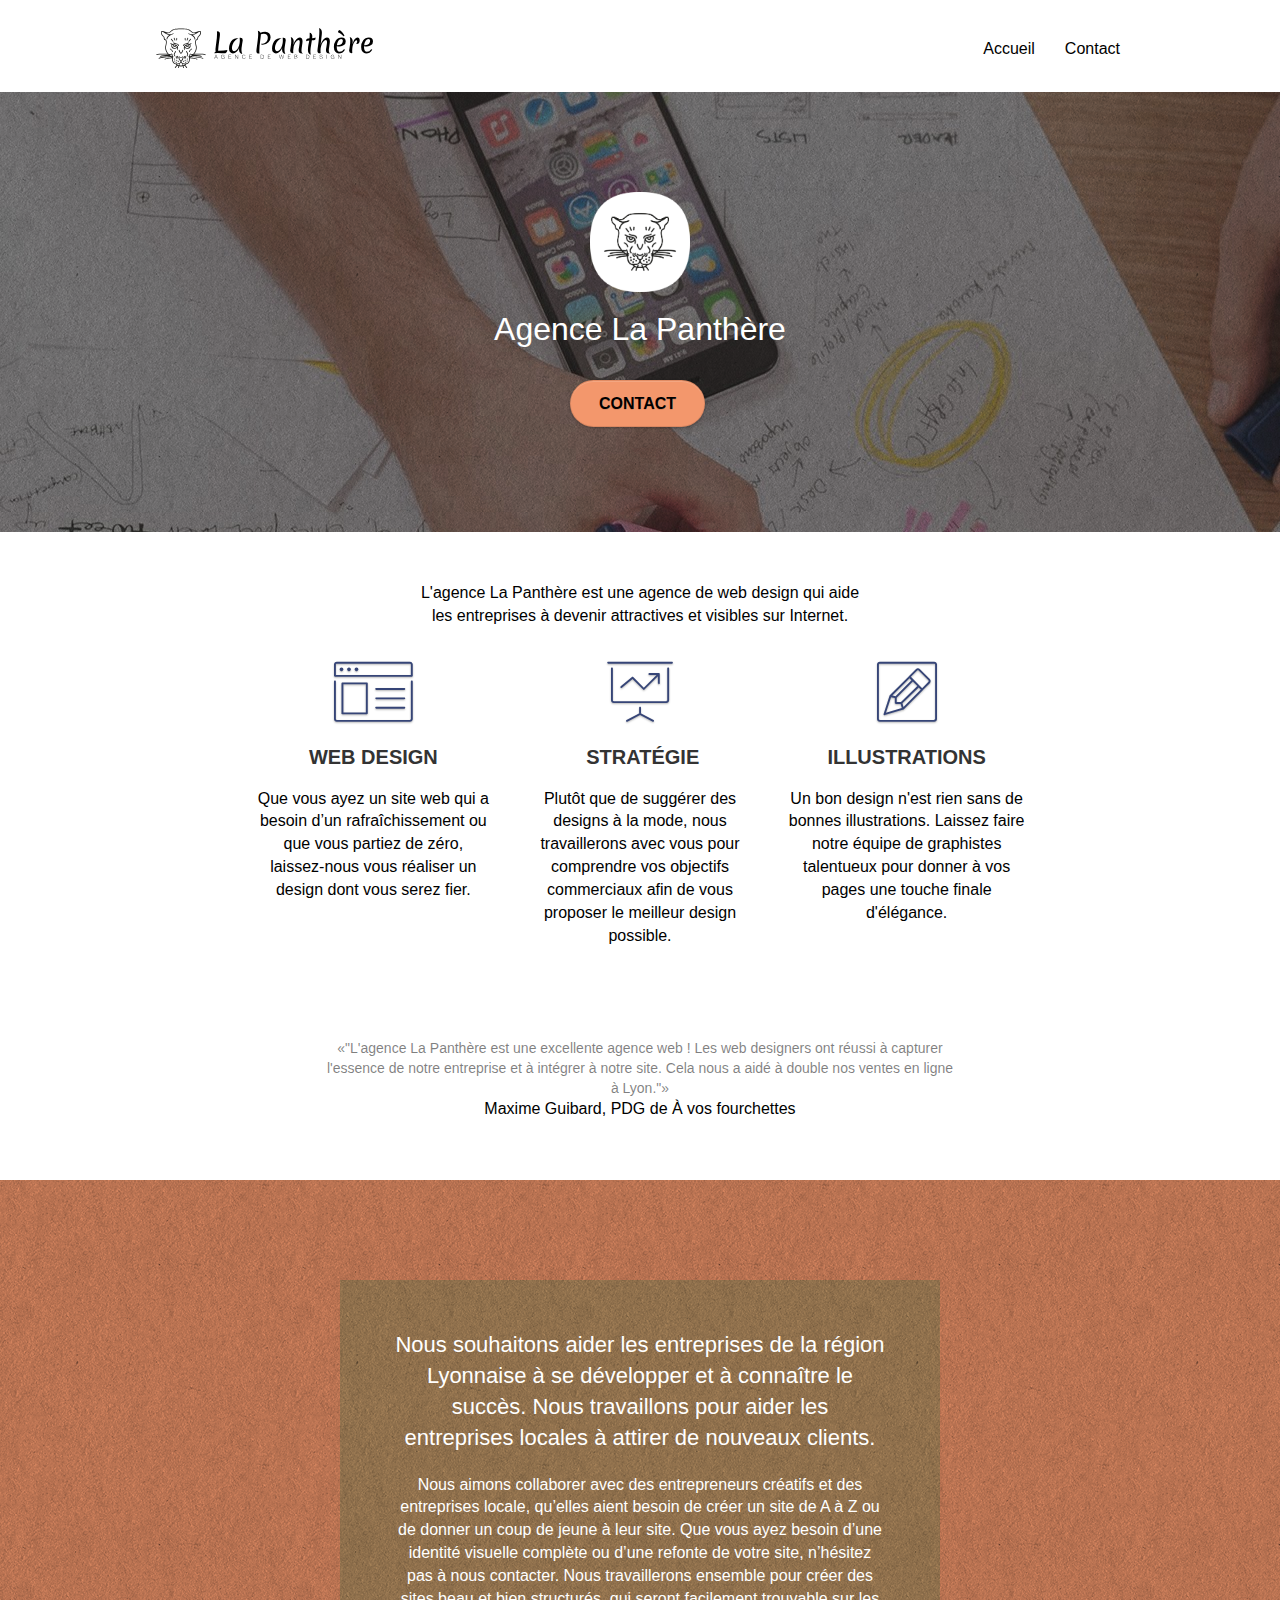
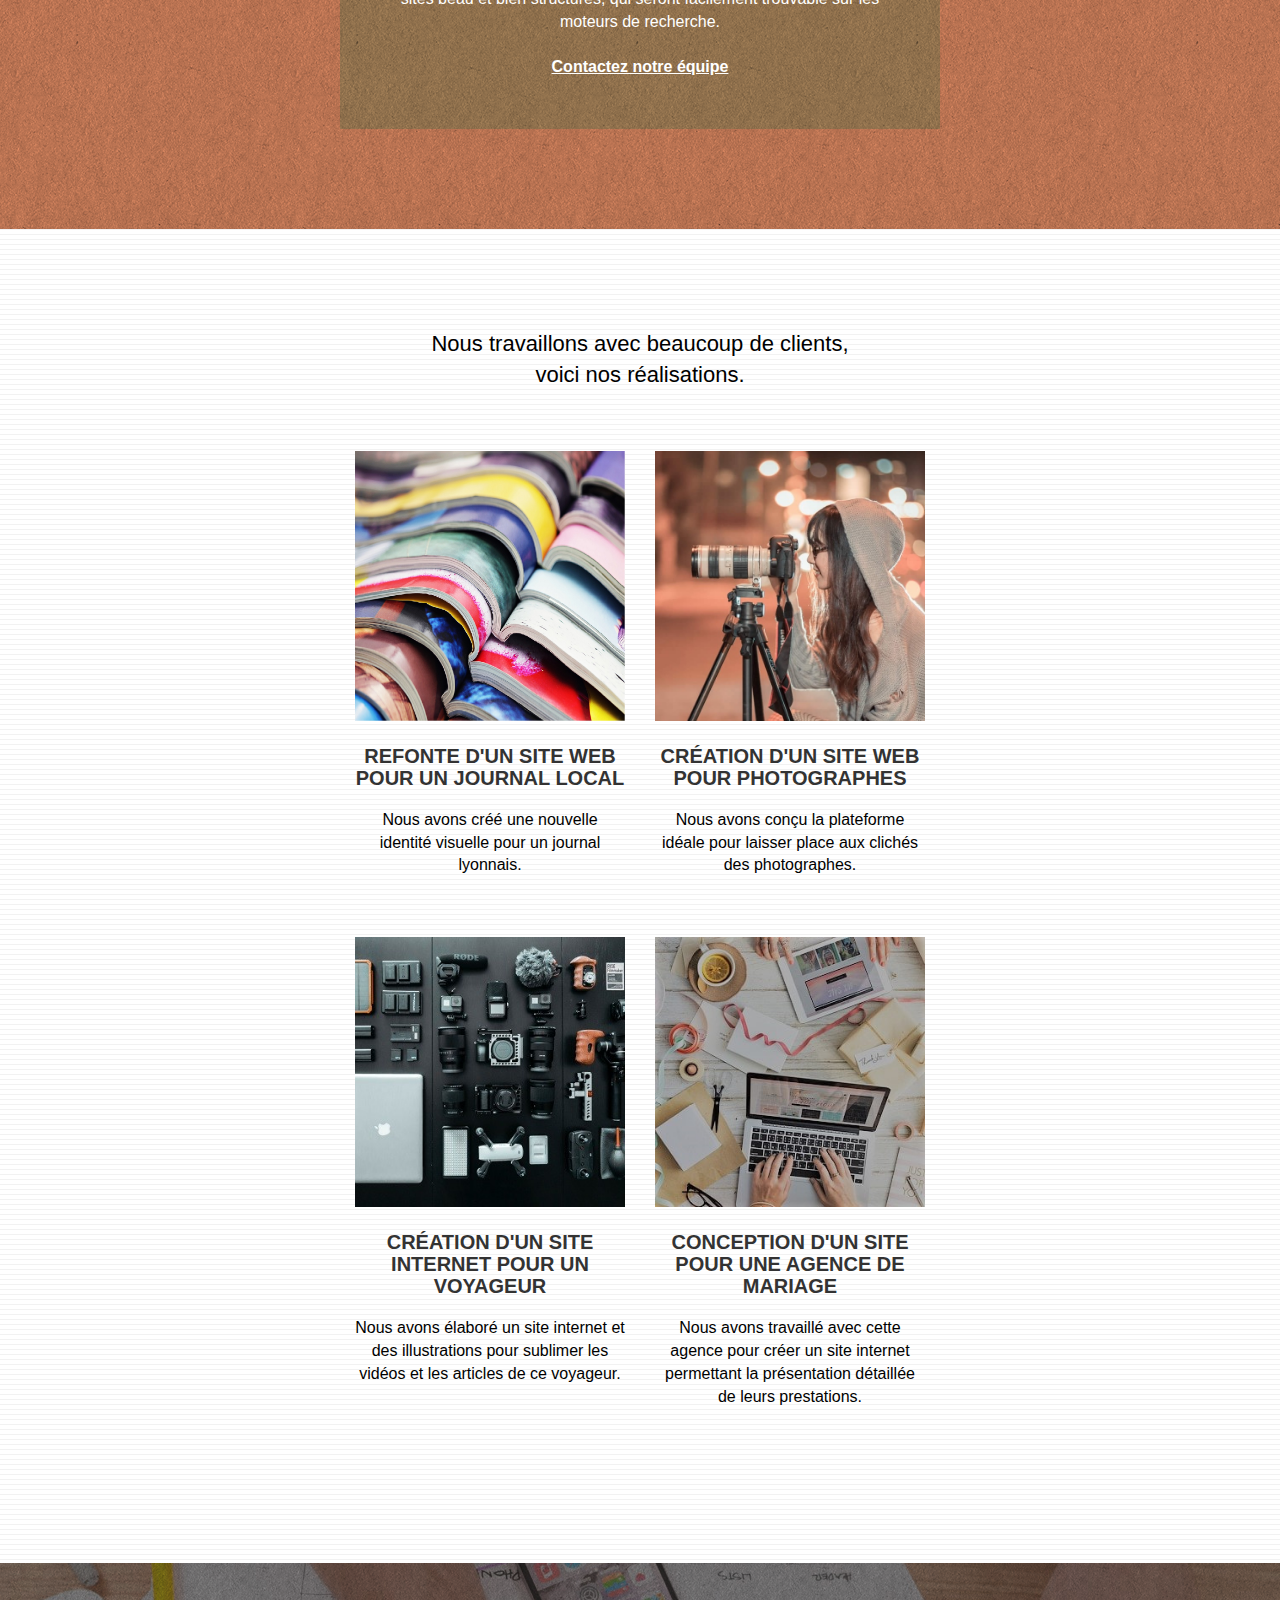
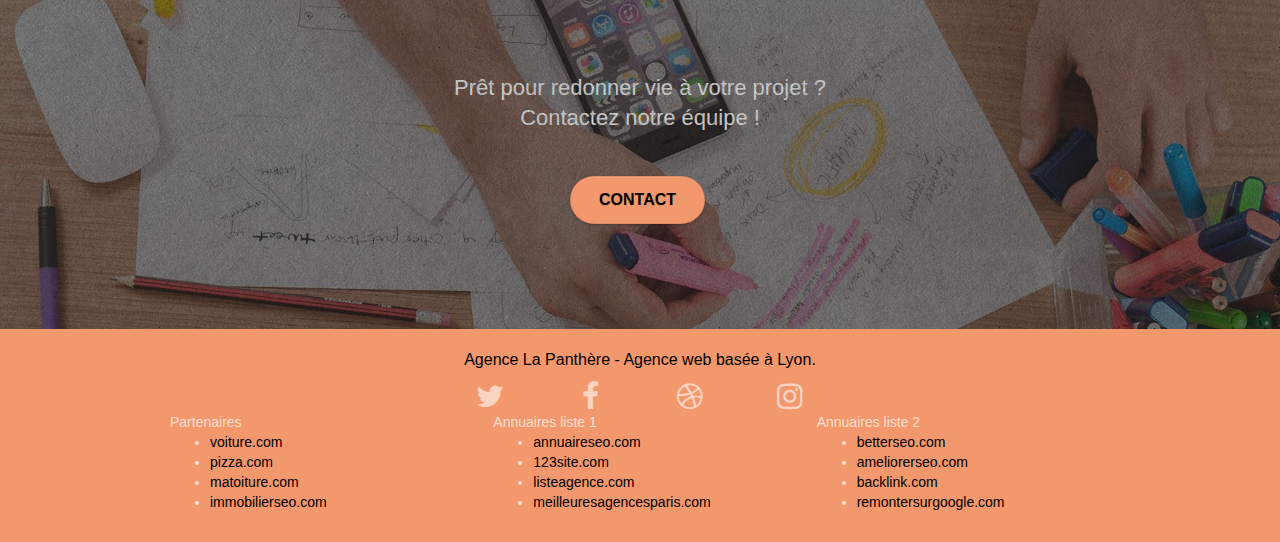
<file: index.html>
<!doctype html>
<html lang="fr">

<head>
	<meta charset="utf-8">
	<meta name="keywords"
		content="seo, google, site web, site internet, agence design paris, agence design, agence design,agence design,agence design,agence design,agence design,agence design,agence design,agence design">
	<meta name="description"
		content="Agence de web design située à Lyon. Nos experts en web design, stratégie web et illustration vous accompagnent pour tous vos projets web ! Devenez attractif et visible sur Internet." />
	<meta name="viewport" content="width=device-width, initial-scale=1.0, viewport-fit=cover">
	<link rel="shortcut icon" type="image/png" href="favicon.jpg">

	<link rel="stylesheet" type="text/css" href="./css/bootstrap.min.css">
	<link rel="stylesheet" type="text/css" href="style.css">
	<link rel="stylesheet" type="text/css" href="./css/font-awesome.min.css">
	<link rel="stylesheet" type="text/css" href="./css/et-line.min.css">


	<script src="./js/jquery-2.1.0.min.js"></script>
	<script src="./js/bootstrap.min.js"></script>
	<script src="./js/blocs.min.js"></script>
	<script src="./js/jquery.touchSwipe.js" defer></script>
	<script src="./js/gmaps.js"></script>

	<title>La Panthère - Accueil</title>


	<!-- Analytics -->

	<!-- Analytics END -->

</head>

<body>
	<!-- Principal conteneur -->
	<div class="page-container">

		<!-- bloc-0 -->
		<header class="bloc bgc-white l-bloc " id="bloc-0">
			<div class="container bloc-sm">

				<nav class="navbar row">
					<div class="navbar-header">
						<a class="navbar-brand" href="index.html"><img src="img/agence-la-panthere-monochrome.svg"
								alt="Agence La Panthère - Logo" height="40" /></a>
						<button id="nav-toggle" type="button" class="ui-navbar-toggle navbar-toggle"
							data-toggle="collapse" data-target=".navbar-1">
							<span class="sr-only">Toggle navigation</span><span class="icon-bar"></span><span
								class="icon-bar"></span><span class="icon-bar"></span>
						</button>
					</div>
					<div class="collapse navbar-collapse navbar-1 special-dropdown-nav">
						<ul class="site-navigation nav navbar-nav">
							<li>
								<a href="index.html">Accueil</a>
							</li>
							<li>
							</li>
							<li>
								<a href="contact.html">Contact</a>
							</li>
						</ul>
					</div>
				</nav>
			</div>
		</header>
		<!-- bloc-0 END -->

		<!-- bloc-1-presentation -->
		<section class="bloc bgc-dark-slate-blue bg-banniere d-bloc bg-t-edge bloc-bg-texture texture-paper b-parallax"
			id="bloc-1-hero">
			<div class="container bloc-lg">
				<div class="row tight-width-whitespace">
					<div class="col-sm-12">
						<img src="img/logo.png" class="center-block image-resize-mode" width="100"
							alt="Agence La Panthère - Logo" />
						<h1 class="text-center hero-bloc-text tc-white ">
							Agence La Panthère
						</h1>
						<div class="text-center">
							<a href="contact.html" class="btn btn-lg btn-clean btn-rd cta-hero btn-atomic-tangerine"
								id="cta-hero">Contact</a>
						</div>
					</div>
				</div>
			</div>
		</section>
		<!-- bloc-1-presentation END -->

		<!-- bloc-2-services -->
		<section class="bloc bgc-white l-bloc" id="bloc-2-services">
			<div class="container bloc-md">
				<div class="row">
					<p class="col-sm-12 text-center">
						L'agence La Panthère est une agence de web design qui aide <br /> les entreprises à devenir
						attractives et visibles sur Internet.
					</p>
				</div>
				<div class="row voffset-lg med-width-whitespace">
					<div class="col-sm-4">
						<div class="text-center">
							<span class="et-icon-browser sm-shadow icon-dark-slate-blue icons icon-lg"></span>
						</div>
						<h2 class="mg-md text-center">
							Web design
						</h2>
						<p class="text-center ">
							Que vous ayez un site web qui a besoin d&rsquo;un rafraîchissement ou que vous partiez
							de zéro, laissez-nous vous réaliser un design dont vous serez fier.
						</p>
					</div>
					<div class="col-sm-4">
						<div class="text-center">
							<span class="et-icon-presentation sm-shadow icon-dark-slate-blue icons icon-lg"></span>
						</div>
						<h2 class="mg-md text-center">
							&nbsp;Stratégie
						</h2>
						<p class="text-center ">
							Plutôt que de suggérer des designs à la mode, nous travaillerons avec vous pour
							comprendre vos objectifs commerciaux afin de vous proposer le meilleur design
							possible.<br>
						</p>
					</div>
					<div class="col-sm-4">
						<div class="text-center">
							<span class="et-icon-edit sm-shadow icon-dark-slate-blue icons icon-lg"></span>
						</div>
						<h2 class="mg-md text-center">
							Illustrations
						</h2>
						<p class="text-center ">
							Un bon design n'est rien sans de bonnes illustrations. Laissez faire notre équipe de
							graphistes talentueux pour donner à vos pages une touche finale d'élégance.
						</p>
					</div>
				</div>
				<div class="row voffset-lg voffset">
					<div class="col-xs-12 col-md-8 col-md-offset-2 text-center">
						<q class="citation">"L'agence La Panthère est une excellente agence web ! Les web designers
							ont réussi à capturer l'essence de notre entreprise et à intégrer à notre site. Cela
							nous a aidé à double nos ventes en ligne à Lyon."</q>
						<p class="by">Maxime Guibard, PDG de À vos fourchettes</p>
					</div>
				</div>
			</div>
		</section>
		<!-- bloc-2-services END -->

		<!-- bloc-3-what-i-do -->
		<div class="bloc tc-white bgc-atomic-tangerine bg-presentation d-bloc bloc-bg-texture texture-paper b-parallax"
			id="bloc-3-what-i-do">
			<div class="container bloc-lg">
				<div class="row tight-width-whitespace black-background">
					<div class="col-sm-12">
						<p class=" important mg-md text-center tc-white">
							Nous souhaitons aider les entreprises de la région Lyonnaise à se développer et à
							connaître le succès. Nous travaillons pour aider les entreprises locales à attirer de
							nouveaux clients.
						</p>
						<p class="text-center white">
							Nous aimons collaborer avec des entrepreneurs créatifs et des entreprises locale,
							qu’elles aient besoin de créer un site de A à Z ou de donner un coup de jeune à leur
							site. Que vous ayez besoin d’une identité visuelle complète ou d’une refonte de votre
							site, n’hésitez pas à nous contacter. Nous travaillerons ensemble pour créer des sites
							beau et bien structurés, qui seront facilement trouvable sur les moteurs de recherche.
							<br><br><a class="ltc-white bold-link" href="page2.html">Contactez notre équipe</a><br>
						</p>
					</div>
				</div>
			</div>
		</div>
		<!-- bloc-3-what-i-do END -->

		<!-- bloc-4-portfolio -->
		<section class="bloc bgc-white bg-lines-h2-bg bg-repeat l-bloc" id="bloc-4-portfolio">
			<div class="container bloc-lg">
				<div class="row">
					<p class=" important col-sm-12 text-center">
						Nous travaillons avec beaucoup de clients, <br> voici nos réalisations.
					</p>
				</div>
				<div class="row tight-width-whitespace portfolio-row">
					<div class="col-sm-6">
						<a href="#" data-lightbox="img/1.jpg" data-gallery-id="gallery-1"
							data-caption="Refonte d'un site web pour un journal local" data-frame="snapshot-lb"><img
								src="img/1.jpg" alt="Refonte d'un site web de journal"
								class="img-responsive portfolio-thumb" /></a>
						<h2 class="mg-md text-center">
							Refonte d'un site web pour un journal local
						</h2>
						<p class="text-center">
							Nous avons créé une nouvelle identité visuelle pour un journal lyonnais.
						</p>
					</div>
					<div class="col-sm-6">
						<a href="#" data-lightbox="img/2.jpg" data-gallery-id="gallery-1"
							data-caption="Création d'un site web pour photographes" data-frame="snapshot-lb"><img
								src="img/2.jpg" class="img-responsive portfolio-thumb"
								alt="Création d'un site web pour photographes" /></a>
						<h2 class="mg-md text-center">
							Création d'un site web pour photographes
						</h2>
						<p class="text-center">
							Nous avons conçu la plateforme idéale pour laisser place aux clichés des photographes.
						</p>
					</div>
				</div>
				<div class="row tight-width-whitespace portfolio-row">
					<div class="col-sm-6">
						<a href="#" data-lightbox="img/3.jpg" data-gallery-id="gallery-1"
							data-caption="Création d'un site internet pour un voyageur" data-frame="snapshot-lb"><img
								src="img/3.jpg" class="img-responsive portfolio-thumb"
								alt="Création d'un site web pour voyageur" /></a>
						<h2 class="mg-md text-center">
							Création d'un site internet pour un voyageur
						</h2>
						<p class="text-center">
							Nous avons élaboré un site internet et des illustrations pour sublimer les vidéos et les
							articles de ce voyageur.
						</p>
					</div>
					<div class="col-sm-6">
						<a href="#" data-lightbox="img/4.jpg" data-gallery-id="gallery-1"
							data-caption="Conception d'un site pour une agence de mariage" data-frame="snapshot-lb"><img
								src="img/4.jpg" class="img-responsive portfolio-thumb"
								alt="Création d'un site web pour agence de mariage" /></a>
						<h2 class="mg-md text-center">
							Conception d'un site pour une agence de mariage
						</h2>
						<p class="text-center">
							Nous avons travaillé avec cette agence pour créer un site internet permettant la
							présentation détaillée de leurs prestations.
						</p>
					</div>
				</div>
			</div>
		</section>
		<!-- bloc-4-portfolio END -->

		<!-- bloc-5-cta -->
		<div class="bloc bgc-dark-slate-blue bg-banniere d-bloc bloc-bg-texture texture-paper" id="bloc-5-cta">
			<div class="container bloc-lg">
				<div class="row">
					<p class="important mg-md text-center tc-white">
						Prêt pour redonner vie à votre projet ?<br>Contactez notre équipe !
					</p>
					<div class="col-sm-12 text-center">
						<a href="page2.html"
							class="btn btn-atomic-tangerine btn-clean btn-rd btn-lg cta-hero">Contact</a>
					</div>
				</div>
			</div>
		</div>
		<!-- bloc-5-cta END -->

		<!-- Footer - bloc-8 -->
		<footer class="bloc bgc-atomic-tangerine d-bloc" id="bloc-8">
			<div class="container bloc-sm">
				<div class="row">
					<div class="col-sm-12">
						<p class="text-center">
							Agence La Panthère - Agence web basée à Lyon.<br>
						</p>
						<div class="row row-no-gutters social">
							<div class="col-sm-3">
								<div class="text-center">
									<a class="social" href="index.html"><span class="fa fa-twitter icon-md"></span></a>
								</div>
							</div>
							<div class="col-sm-3">
								<div class="text-center">
									<a class="social" href="index.html"><span class="fa fa-facebook icon-md"></span></a>
								</div>
							</div>
							<div class="col-sm-3">
								<div class="text-center">
									<a class="social" href="index.html"><span class="fa fa-dribbble icon-md"></span></a>
								</div>
							</div>
							<div class="col-sm-3">
								<div class="text-center">
									<a class="social" href="index.html"><span
											class="fa fa-instagram icon-md"></span></a>
								</div>
							</div>
						</div>

						<div class="row">
							<div class="col-sm-4">
								Partenaires
								<ul>
									<li><a href="voiture.com">voiture.com</a></li>
									<li><a href="pizza.com">pizza.com</a></li>
									<li><a href="matoiture.com">matoiture.com</a></li>
									<li><a href="immobilierseo.com">immobilierseo.com</a></li>
								</ul>
							</div>
							<div class="col-sm-4">
								Annuaires liste 1
								<ul>
									<li><a href="annuaireseo.com">annuaireseo.com</a></li>
									<li><a href="123site.com">123site.com</a></li>
									<li><a href="listeagence.com">listeagence.com</a></li>
									<li><a href="meilleuresagencesparis.com">meilleuresagencesparis.com</a></li>
								</ul>
							</div>
							<div class="col-sm-4">
								Annuaires liste 2
								<ul>
									<li><a href="betterseo.com">betterseo.com</a></li>
									<li><a href="ameliorerseo.com">ameliorerseo.com</a></li>
									<li><a href="backlink.com">backlink.com</a></li>
									<li><a href="remontersurgoogle.com">remontersurgoogle.com</a></li>
								</ul>
							</div>
						</div>
					</div>
				</div>
			</div>
		</footer>
		<!-- Footer - bloc-8 END -->
	</div>
	<!-- Principal conteneur END -->


</body>

</html>
</file>
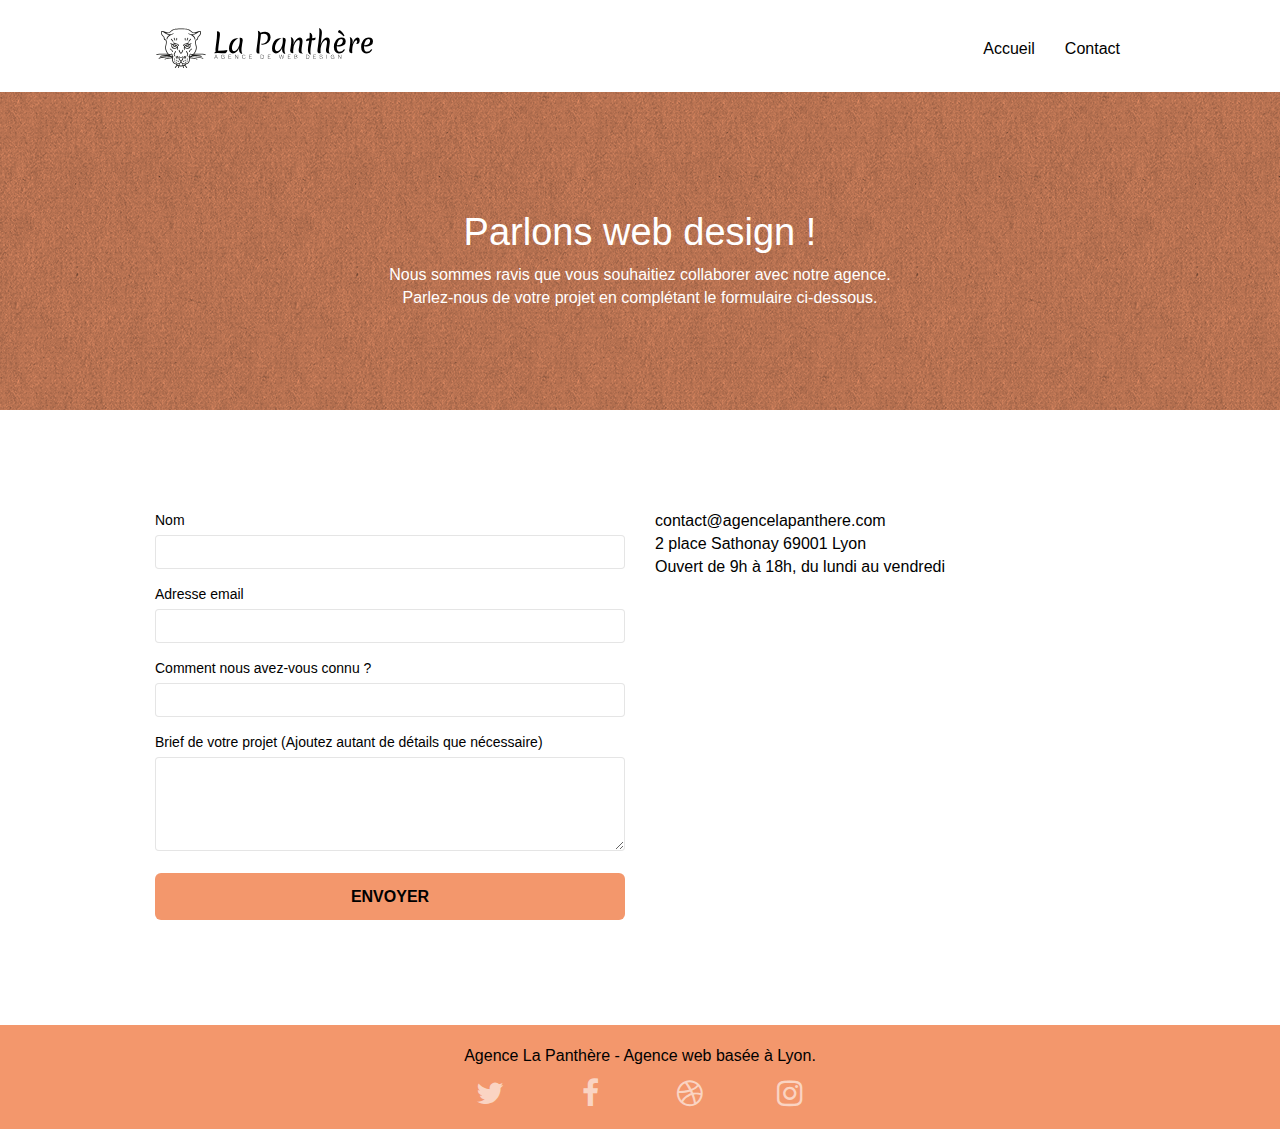
<file: contact.html>
<!doctype html>
<html lang="fr">

<head>
	<meta charset="utf-8">
	<meta name="keywords" content="">
	<meta name="description"
		content="Contactez-nous en remplissant ce formulaire. Nous vous répondrons le plus rapidement possible pour faire avancer votre projet.">
	<meta name="viewport" content="width=device-width, initial-scale=1.0, viewport-fit=cover">
	<link rel="shortcut icon" type="image/png" href="favicon.jpg">

	<link rel="stylesheet" type="text/css" href="./css/bootstrap.min.css">
	<link rel="stylesheet" type="text/css" href="style.css">
	<link rel="stylesheet" type="text/css" href="./css/font-awesome.min.css">
	<link rel="stylesheet" type="text/css" href="./css/et-line.min.css">


	<script src="./js/jquery-2.1.0.min.js"></script>
	<script src="./js/bootstrap.min.js"></script>
	<script src="./js/blocs.min.js"></script>
	<script src="./js/jqBootstrapValidation.js"></script>
	<script src="./js/formHandler.js"></script>
	<title>Contact</title>


	<!-- Analytics -->

	<!-- Analytics END -->

</head>

<body>
	<!-- Principal conteneur -->
	<div class="page-container">

		<!-- bloc-0 -->
		<div class="bloc bgc-white l-bloc " id="bloc-0">
			<div class="container bloc-sm">
				<nav class="navbar row">
					<div class="navbar-header">
						<a class="navbar-brand" href="index.html"><img src="img/agence-la-panthere-monochrome.svg"
								alt="La Panthère - Logo" height="40" /></a>
						<button id="nav-toggle" type="button" class="ui-navbar-toggle navbar-toggle"
							data-toggle="collapse" data-target=".navbar-1">
							<span class="sr-only">Toggle navigation</span><span class="icon-bar"></span><span
								class="icon-bar"></span><span class="icon-bar"></span>
						</button>
					</div>
					<div class="collapse navbar-collapse navbar-1 special-dropdown-nav">
						<ul class="site-navigation nav navbar-nav">
							<li>
								<a href="index.html">Accueil</a>
							</li>
							<li>
							</li>
							<li>
								<a href="page2.html">Contact</a>
							</li>
						</ul>
					</div>
				</nav>
			</div>
		</div>
		<!-- bloc-0 END -->

		<!-- bloc-6 -->
		<div class="bloc bg-dots-bg bg-repeat bgc-atomic-tangerine d-bloc bloc-bg-texture texture-paper" id="bloc-6">
			<div class="container bloc-lg">
				<div class="row">
					<div class="col-sm-12">
						<h1 class="text-center hero-bloc-text tc-white">
							Parlons web design !
						</h1>
						<p class="text-center mg-lg tc-white tight-width-whitespace">
							Nous sommes ravis que vous souhaitiez collaborer avec notre agence.<br>
							Parlez-nous de votre projet en complétant le formulaire ci-dessous.
						</p>
					</div>
				</div>
			</div>
		</div>
		<!-- bloc-6 END -->

		<!-- bloc-7 -->
		<div class="bloc bgc-white l-bloc" id="bloc-7">
			<div class="container bloc-lg">
				<div class="row">
					<div class="col-sm-6">
						<form id="form_1" novalidate data-success-msg="Your message has been sent."
							data-fail-msg="Sorry it seems that our mail server is not responding, Sorry for the inconvenience!">
							<div class="form-group">
								<label>
									Nom
								</label>
								<input id="name" class="form-control" aria-label="Nom" required />
							</div>
							<div class="form-group">
								<label>
									Adresse email
								</label>
								<input id="email" class="form-control" type="email" aria-label="Adresse email"
									required />
							</div>
							<div class="form-group">
								<label>
									Comment nous avez-vous connu ?
								</label>
								<input class="form-control" type="email" aria-label="Comment nous avez-vous connu ?"
									required id="input_504" />
							</div>
							<div class="form-group">
								<label>
									Brief de votre projet (Ajoutez autant de détails que nécessaire)<br>
								</label><textarea id="message" class="form-control" rows="4" cols="50"
									aria-label="Message" required></textarea>
							</div>
							<button class="bloc-button btn btn-lg btn-block cta-hero btn-atomic-tangerine"
								type="submit">
								Envoyer
							</button>
						</form>
					</div>
					<div class="col-sm-6">
						<p>
							contact@agencelapanthere.com<br>2 place Sathonay 69001 Lyon<br>Ouvert de 9h à 18h, du lundi
							au vendredi<br>
						</p>
					</div>
				</div>
			</div>
		</div>
		<!-- bloc-7 END -->

		<!-- ScrollToTop Button -->
		<a class="bloc-button btn btn-d scrollToTop" onclick="scrollToTarget('1')"><span
				class="fa fa-chevron-up"></span></a>
		<!-- ScrollToTop Button END-->


		<!-- Footer - bloc-8 -->
		<div class="bloc bgc-atomic-tangerine d-bloc" id="bloc-8">
			<div class="container bloc-sm">
				<div class="row">
					<div class="col-sm-12">
						<p class="text-center">
							Agence La Panthère - Agence web basée à Lyon.<br>
						</p>
						<div class="row row-no-gutters social">
							<div class="col-sm-3">
								<div class="text-center">
									<a class="social" href="index.html"><span class="fa fa-twitter icon-md"></span></a>
								</div>
							</div>
							<div class="col-sm-3">
								<div class="text-center">
									<a class="social" href="index.html"><span class="fa fa-facebook icon-md"></span></a>
								</div>
							</div>
							<div class="col-sm-3">
								<div class="text-center">
									<a class="social" href="index.html"><span class="fa fa-dribbble icon-md"></span></a>
								</div>
							</div>
							<div class="col-sm-3">
								<div class="text-center">
									<a class="social" href="index.html"><span
											class="fa fa-instagram icon-md"></span></a>
								</div>
							</div>
						</div>
					</div>
				</div>
			</div>
		</div>
		<!-- Footer - bloc-8 END -->

	</div>
	<!-- Principal conteneur END -->


</body>

</html>
</file>
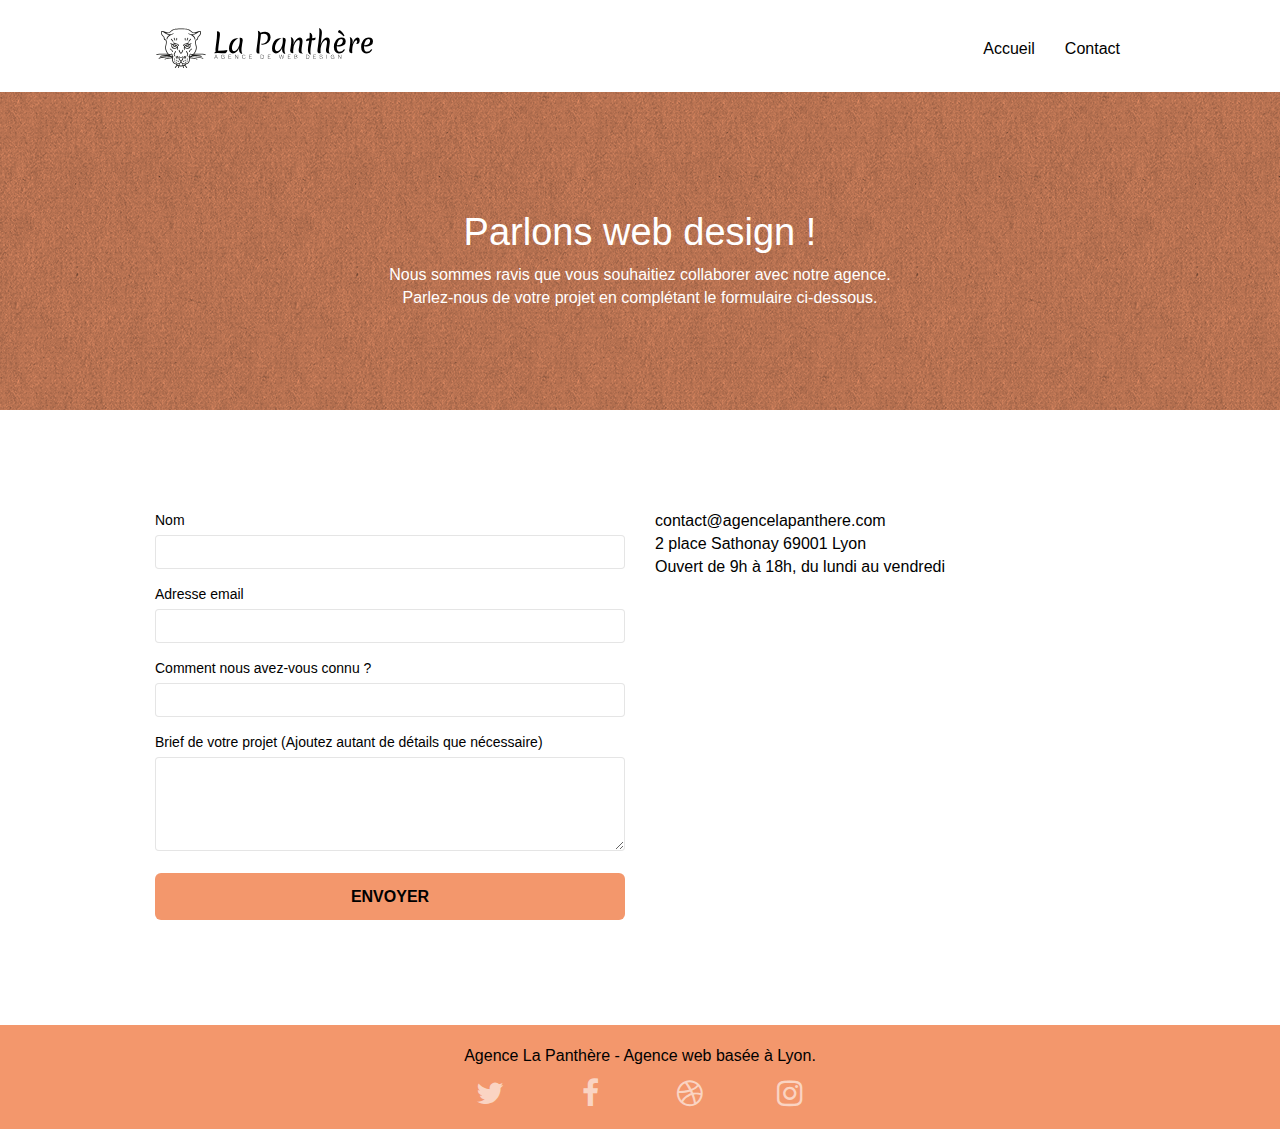
<file: page2.html>
<!doctype html>
<html lang="fr">

<head>
	<meta charset="utf-8">
	<meta name="keywords" content="">
	<meta name="description"
		content="Contactez-nous en remplissant ce formulaire. Nous vous répondrons le plus rapidement possible pour faire avancer votre projet.">
	<meta name="viewport" content="width=device-width, initial-scale=1.0, viewport-fit=cover">
	<link rel="shortcut icon" type="image/png" href="favicon.jpg">

	<link rel="stylesheet" type="text/css" href="./css/bootstrap.min.css">
	<link rel="stylesheet" type="text/css" href="style.css">
	<link rel="stylesheet" type="text/css" href="./css/font-awesome.min.css">
	<link rel="stylesheet" type="text/css" href="./css/et-line.min.css">


	<script src="./js/jquery-2.1.0.min.js"></script>
	<script src="./js/bootstrap.min.js"></script>
	<script src="./js/blocs.min.js"></script>
	<script src="./js/jqBootstrapValidation.js"></script>
	<script src="./js/formHandler.js"></script>
	<title>Contact</title>


	<!-- Analytics -->

	<!-- Analytics END -->

</head>

<body>
	<!-- Principal conteneur -->
	<div class="page-container">

		<!-- bloc-0 -->
		<div class="bloc bgc-white l-bloc " id="bloc-0">
			<div class="container bloc-sm">
				<nav class="navbar row">
					<div class="navbar-header">
						<a class="navbar-brand" href="index.html"><img src="img/agence-la-panthere-monochrome.svg"
								alt="atlanta web design logo" height="40" /></a>
						<button id="nav-toggle" type="button" class="ui-navbar-toggle navbar-toggle"
							data-toggle="collapse" data-target=".navbar-1">
							<span class="sr-only">Toggle navigation</span><span class="icon-bar"></span><span
								class="icon-bar"></span><span class="icon-bar"></span>
						</button>
					</div>
					<div class="collapse navbar-collapse navbar-1 special-dropdown-nav">
						<ul class="site-navigation nav navbar-nav">
							<li>
								<a href="index.html">Accueil</a>
							</li>
							<li>
							</li>
							<li>
								<a href="page2.html">Contact</a>
							</li>
						</ul>
					</div>
				</nav>
			</div>
		</div>
		<!-- bloc-0 END -->

		<!-- bloc-6 -->
		<div class="bloc bg-dots-bg bg-repeat bgc-atomic-tangerine d-bloc bloc-bg-texture texture-paper" id="bloc-6">
			<div class="container bloc-lg">
				<div class="row">
					<div class="col-sm-12">
						<h1 class="text-center hero-bloc-text tc-white">
							Parlons web design !
						</h1>
						<p class="text-center mg-lg tc-white tight-width-whitespace">
							Nous sommes ravis que vous souhaitiez collaborer avec notre agence.<br>
							Parlez-nous de votre projet en complétant le formulaire ci-dessous.
						</p>
					</div>
				</div>
			</div>
		</div>
		<!-- bloc-6 END -->

		<!-- bloc-7 -->
		<div class="bloc bgc-white l-bloc" id="bloc-7">
			<div class="container bloc-lg">
				<div class="row">
					<div class="col-sm-6">
						<form id="form_1" novalidate success-msg="Your message has been sent."
							fail-msg="Sorry it seems that our mail server is not responding, Sorry for the inconvenience!">
							<div class="form-group">
								<label>
									Nom
								</label>
								<input id="name" class="form-control" required />
							</div>
							<div class="form-group">
								<label>
									Adresse email
								</label>
								<input id="email" class="form-control" type="email" required />
							</div>
							<div class="form-group">
								<label>
									Comment nous avez-vous connu ?
								</label>
								<input class="form-control" type="email" required id="input_504" />
							</div>
							<div class="form-group">
								<label>
									Brief de votre projet (Ajoutez autant de détails que nécessaire)<br>
								</label><textarea id="message" class="form-control" rows="4" cols="50"
									required></textarea>
							</div>
							<button class="bloc-button btn btn-lg btn-block cta-hero btn-atomic-tangerine"
								type="submit">
								Envoyer
							</button>
						</form>
					</div>
					<div class="col-sm-6">
						<p>
							contact@agencelapanthere.com<br>2 place Sathonay 69001 Lyon<br>Ouvert de 9h à 18h, du lundi
							au vendredi<br>
						</p>
					</div>
				</div>
			</div>
		</div>
		<!-- bloc-7 END -->

		<!-- ScrollToTop Button -->
		<a class="bloc-button btn btn-d scrollToTop" onclick="scrollToTarget('1')"><span
				class="fa fa-chevron-up"></span></a>
		<!-- ScrollToTop Button END-->


		<!-- Footer - bloc-8 -->
		<div class="bloc bgc-atomic-tangerine d-bloc" id="bloc-8">
			<div class="container bloc-sm">
				<div class="row">
					<div class="col-sm-12">
						<p class="text-center">
							Agence La Panthère - Agence web basée à Lyon.<br>
						</p>
						<div class="row row-no-gutters social">
							<div class="col-sm-3">
								<div class="text-center">
									<a class="social" href="index.html"><span class="fa fa-twitter icon-md"></span></a>
								</div>
							</div>
							<div class="col-sm-3">
								<div class="text-center">
									<a class="social" href="index.html"><span class="fa fa-facebook icon-md"></span></a>
								</div>
							</div>
							<div class="col-sm-3">
								<div class="text-center">
									<a class="social" href="index.html"><span class="fa fa-dribbble icon-md"></span></a>
								</div>
							</div>
							<div class="col-sm-3">
								<div class="text-center">
									<a class="social" href="index.html"><span
											class="fa fa-instagram icon-md"></span></a>
								</div>
							</div>
						</div>
					</div>
				</div>
			</div>
		</div>
		<!-- Footer - bloc-8 END -->

	</div>
	<!-- Principal conteneur END -->


</body>

</html>
</file>
<file: style.css>
body {
    margin: 0;
    padding: 0;
    background: #FFF;
    overflow-x: hidden;
    -webkit-font-smoothing: antialiased;
    -moz-osx-font-smoothing: grayscale;
}



a {
    transition: all .3s ease-in-out;
}

button {
    transition: all .3s ease-in-out;
}

a:hover {
    text-decoration: none;
    cursor: pointer;
}

a:focus {
    outline: #c27956 2px solid;
}


#page-loading-blocs-notifaction {
    position: fixed;
    top: 0;
    bottom: 0;
    width: 100%;
    z-index: 100000;
    background: #FFFFFF url("img/pageload-spinner.gif") no-repeat center center;
}

.bloc {
    width: 100%;
    clear: both;
    background: 50% 50% no-repeat;
    padding: 0 50px;
    -webkit-background-size: cover;
    -moz-background-size: cover;
    -o-background-size: cover;
    background-size: cover;
    position: relative;
}

.bloc .container {
    padding-left: 0;
    padding-right: 0;
}

.bloc-lg {
    padding: 100px 50px;
}

.bloc-md {
    padding: 50px;
}

.bloc-sm {
    padding: 20px 50px;
}

.bg-center,
.bg-l-edge,
.bg-r-edge,
.bg-t-edge,
.bg-b-edge,
.bg-tl-edge,
.bg-bl-edge,
.bg-tr-edge,
.bg-br-edge,
.bg-repeat {
    -webkit-background-size: auto !important;
    -moz-background-size: auto !important;
    -o-background-size: auto !important;
    background-size: auto !important;
}

.bg-repeat {
    background: repeat;
}

.bg-t-edge {
    background: top no-repeat;
}

.bloc-bg-texture::before {
    content: "";
    background-size: 2px 2px;
    position: absolute;
    top: 0;
    bottom: 0;
    left: 0;
    right: 0;
}

.texture-paper::before {
    background: url("img/texture-paper.png");
    background-size: 280px 280px;
}

.b-parallax {
    background-attachment: fixed;
}

.d-bloc {
    color: rgba(255, 255, 255, .7);
}

.d-bloc button:hover {
    color: rgba(255, 255, 255, .9);
}

.d-bloc .icon-round,
.d-bloc .icon-square,
.d-bloc .icon-rounded,
.d-bloc .icon-semi-rounded-a,
.d-bloc .icon-semi-rounded-b {
    border-color: rgba(255, 255, 255, .9);
}

.d-bloc .divider-h span {
    border-color: rgba(255, 255, 255, .2);
}

.d-bloc .a-btn,
.d-bloc .navbar a,
.d-bloc .navbar-brand,
.d-bloc a .icon-sm,
.d-bloc a .icon-md,
.d-bloc a .icon-lg,
.d-bloc a .icon-xl,
.d-bloc h1 a,
.d-bloc h2 a,
.d-bloc h3 a,
.d-bloc h4 a,
.d-bloc h5 a,
.d-bloc h6 a,
.d-bloc p a {
    color: rgba(255, 255, 255, .6);
}

.d-bloc .a-btn:hover,
.d-bloc .navbar a:hover,
.d-bloc .navbar-brand:hover,
.d-bloc a:hover .icon-sm,
.d-bloc a:hover .icon-md,
.d-bloc a:hover .icon-lg,
.d-bloc a:hover .icon-xl,
.d-bloc h1 a:hover,
.d-bloc h2 a:hover,
.d-bloc h3 a:hover,
.d-bloc h4 a:hover,
.d-bloc h5 a:hover,
.d-bloc h6 a:hover,
.d-bloc p a:hover {
    color: rgba(255, 255, 255, 1);
}

.d-bloc .navbar-toggle .icon-bar {
    background: rgba(255, 255, 255, 1);
}

.d-bloc .btn-wire,
.d-bloc .btn-wire:hover {
    color: rgba(255, 255, 255, 1);
    border-color: rgba(255, 255, 255, 1);
}

.d-bloc .panel {
    color: rgba(0, 0, 0, .5);
}

.d-bloc .panel button:hover {
    color: rgba(0, 0, 0, .7);
}

.d-bloc .panel icon {
    border-color: rgba(0, 0, 0, .7);
}

.d-bloc .panel .divider-h span {
    border-color: rgba(0, 0, 0, .1);
}

.d-bloc .panel .a-btn {
    color: rgba(0, 0, 0, .6);
}

.d-bloc .panel .a-btn:hover {
    color: rgba(0, 0, 0, 1);
}

.d-bloc .panel .btn-wire,
.d-bloc .panel .btn-wire:hover {
    color: rgba(0, 0, 0, .7);
    border-color: rgba(0, 0, 0, .3);
}

.d-bloc .panel,
.l-bloc {
    color: rgba(0, 0, 0, .5);
}

.d-bloc .panel button:hover,
.l-bloc button:hover {
    color: rgba(0, 0, 0, .7);
}

.l-bloc .icon-round,
.l-bloc .icon-square,
.l-bloc .icon-rounded,
.l-bloc .icon-semi-rounded-a,
.l-bloc .icon-semi-rounded-b {
    border-color: rgba(0, 0, 0, .7);
}

.d-bloc .panel .divider-h span,
.l-bloc .divider-h span {
    border-color: rgba(0, 0, 0, .1);
}

.d-bloc .panel .a-btn,
.l-bloc .a-btn,
.l-bloc .navbar a,
.l-bloc .navbar-brand,
.l-bloc a .icon-sm,
.l-bloc a .icon-md,
.l-bloc a .icon-lg,
.l-bloc a .icon-xl,
.l-bloc h1 a,
.l-bloc h2 a,
.l-bloc h3 a,
.l-bloc h4 a,
.l-bloc h5 a,
.l-bloc h6 a,
.l-bloc p a {
    color: rgba(0, 0, 0, .6);
}

.d-bloc .panel .a-btn:hover,
.l-bloc .a-btn:hover,
.l-bloc .navbar a:hover,
.l-bloc .navbar-brand:hover,
.l-bloc a:hover .icon-sm,
.l-bloc a:hover .icon-md,
.l-bloc a:hover .icon-lg,
.l-bloc a:hover .icon-xl,
.l-bloc h1 a:hover,
.l-bloc h2 a:hover,
.l-bloc h3 a:hover,
.l-bloc h4 a:hover,
.l-bloc h5 a:hover,
.l-bloc h6 a:hover,
.l-bloc p a:hover {
    color: rgba(0, 0, 0, 1);
}

.l-bloc .navbar-toggle .icon-bar {
    color: rgba(0, 0, 0, .6);
}

.d-bloc .panel .btn-wire,
.d-bloc .panel .btn-wire:hover,
.l-bloc .btn-wire,
.l-bloc .btn-wire:hover {
    color: rgba(0, 0, 0, .7);
    border-color: rgba(0, 0, 0, .3);
}

.voffset {
    margin-top: 30px;
}

.voffset-lg {
    margin-top: 80px;
}

.row-no-gutters {
    margin-right: 0;
    margin-left: 0;
}

.row.row-no-gutters>[class^="col-"],
.row.row-no-gutters>[class*=" col-"] {
    padding-right: 0;
    padding-left: 0;
}

#bloc-1-hero h1 {
    font-size: 32px;
}

.navbar {
    margin-bottom: 0;
    z-index: 1;
}

.navbar-brand {
    height: auto;
    padding: 3px 15px;
    font-size: 25px;
    font-weight: normal;
    font-weight: 600;
    line-height: 44px;
}

.navbar-brand img {
    max-height: 200px;
    margin: 0 5px 0 0;
    display: inline;
}

.navbar-brand img[src$=svg] {
    min-width: 100px;
}

.nav-center .navbar-brand img {
    margin: 0;
}

.navbar .nav {
    padding-top: 2px;
    margin-right: -16px;
    float: right;
    z-index: 1;
}

.nav>li {
    float: left;
    margin-top: 4px;
    font-size: 16px;
}

.navbar-nav .open .dropdown-menu>li>a {
    text-align: inherit;
}

.nav>li a:hover {
    background: transparent;
}

.navbar-toggle {
    margin: 10px 10px 0 0;
    border: 0px;
}

.navbar-toggle:hover {
    background: transparent !important;
}

.navbar-toggle .icon-bar {
    background-color: rgba(0, 0, 0, .5);
    width: 26px;
}

.nav-invert .navbar .nav {
    float: left;
}

.nav-invert .navbar-header,
.nav-invert .navbar-brand {
    float: right;
    position: relative;
    z-index: 2;
}

@media (min-width: 768px) {
    .site-navigation {
        position: absolute;
        top: 50%;
        right: 20px;
        transform: translate(0, -50%);
        -webkit-transform: translateY(-50%);
    }

    .nav>li .dropdown-menu a,
    .nav>li .dropdown-menu a:hover {
        color: #484848;
    }

    .nav-invert .site-navigation {
        left: 0;
        right: 0;
    }

    .nav-center {
        text-align: center;
    }

    .nav-center .navbar-header {
        width: 100%;
    }

    .nav-center .navbar-header,
    .nav-center .navbar-brand,
    .nav-center .nav>li {
        float: none;
        display: inline-block;
    }

    .nav-center .site-navigation {
        position: relative;
        width: 100%;
        right: 0;
        margin-right: 0px;
        margin-top: 20px;
    }

    .nav-center.mini-nav .navbar-toggle {
        float: none;
        margin: 10px auto 0;
    }
}

.nav>li>.dropdown a {
    background: none !important;
    display: block;
    padding: 14px 15px;
}

nav .caret {
    margin: 0 5px;
}

.dropdown-menu .dropdown-menu {
    top: -8px;
    left: 100%;
}

.dropdown-menu .dropmenu-flow-right {
    top: 100%;
    left: 0;
    margin-left: -1px;
    border-top-left-radius: 0;
    border-top-right-radius: 0;
}

.dropdown-menu .dropdown span {
    border: 4px solid black;
    border-top-color: transparent;
    border-right-color: transparent;
    border-bottom-color: transparent;
    margin: 6px -5px 0 0 !important;
    float: right;
}

.mg-md {
    margin-top: 10px;
    margin-bottom: 20px;
}

.mg-lg {
    margin-top: 10px;
    margin-bottom: 40px;
}

.btn {
    margin: 0 5px 5px 0;
}

.btn.pull-right {
    margin: 0 0 5px 5px;
}

.btn-d,
.btn-d:hover {
    color: #FFF;
    background: rgba(0, 0, 0, .3);
}


.btn-rd {
    border-radius: 40px;
}

.btn-clean {
    border: 1px solid rgba(0, 0, 0, .08);
    border-bottom-color: rgba(0, 0, 0, .1);
    text-shadow: 0 1px 0 rgba(0, 0, 1, .1);
    box-shadow: 0 1px 3px rgba(0, 0, 1, .25), inset 0 1px 0 0 rgba(255, 255, 255, .15);
}

.icon-md {
    font-size: 30px !important;
}

.icon-lg {
    font-size: 60px !important;
}

.sm-shadow {
    text-shadow: 0 1px 2px rgba(0, 0, 0, .3);
}

.panel-sq,
.panel-sq .panel-heading,
.panel-sq .panel-footer {
    border-radius: 0;
}

.panel-rd {
    border-radius: 30px;
}

.panel-rd .panel-heading {
    border-radius: 29px 29px 0 0;
}

.panel-rd .panel-footer {
    border-radius: 0 0 29px 29px;
}

.form-control {
    border-color: rgba(0, 0, 0, .1);
    box-shadow: none;
}

.scrollToTop {
    width: 40px;
    height: 40px;
    position: fixed;
    bottom: 20px;
    right: 20px;
    opacity: 0;
    z-index: 500;
    transition: all .3s ease-in-out;
}

.scrollToTop span {
    margin-top: 6px;
}

.showScrollTop {
    font-size: 16px;
    opacity: 1;
}

a[data-lightbox] {
    position: relative;
    display: block;
    text-align: center;
}

a[data-lightbox]:hover::before {
    content: "+";
    font-family: "HelveticaNeue-Light", "Helvetica Neue Light", "Helvetica Neue", Helvetica, Arial;
    font-size: 32px;
    width: 50px;
    height: 50px;
    margin-left: -25px;
    border-radius: 50%;
    background: rgba(0, 0, 0, .6);
    color: #FFF;
    font-weight: 100;
    z-index: 1;
    position: absolute;
    top: 50%;
    transform: translateY(-50%);
    -webkit-transform: translateY(-50%);
}

a[data-lightbox]:hover img {
    opacity: 0.6;
    -webkit-animation-fill-mode: none;
    animation-fill-mode: none;
}

#lightbox-modal {
    display: flex;
    align-items: center;
}

#lightbox-modal .modal-dialog {
    width: 90%;
    max-width: 900px;
    margin: 0 auto 0;
}

#lightbox-modal .modal-dialog img {
    max-height: 90vh;
    margin: 0 auto;
}

.lightbox-caption {
    padding: 20px;
    color: #FFF;
    background: rgba(0, 0, 0, .5);
    position: absolute;
    left: 15px;
    right: 15px;
    bottom: 5px;
}

.close-lightbox {
    color: #FFF;
    font-size: 30px;
    position: absolute;
    top: 20px;
    right: 20px;
    z-index: 20;
    background: rgba(0, 0, 0, .5);
    border: none;
    line-height: 30px;
    padding: 0 9px 5px;
    opacity: 0.3;
}

.close-lightbox:hover,
.next-lightbox:hover,
.prev-lightbox:hover {
    opacity: 1.0;
    color: #FFF;
}

.next-lightbox,
.prev-lightbox {
    font-size: 20px;
    color: rgba(255, 255, 255, .9);
    background: rgba(0, 0, 0, .5);
    transition: all .2s ease-in-out;
    position: absolute;
    top: 45%;
    z-index: 1;
    opacity: 0.4;
}

.next-lightbox {
    padding: 6px 8px 1px 13px;
    right: 25px;
}

.prev-lightbox {
    padding: 6px 13px 1px 10px;
    left: 25px;
}

.snapshot-lb .modal-body {
    padding-bottom: 45px;
}

.snapshot-lb .lightbox-caption {
    padding: 0;
    color: rgba(0, 0, 0, .5);
    background: none;
}

h1,
h2,
h3,
h4,
h5,
h6,
p,
label,
.btn,
a {
    font-family: "helvetica";
    font-weight: 400;
    color: #000000 !important;
}

.container {
    max-width: 1000px;
}

.hero-bloc-text {
    font-size: 38px;
}

.hero-bloc-text-sub {
    font-size: 36px;
}

.statement-bloc-text {
    line-height: 26px;
    font-style: italic;
    font-size: 20px;
    text-align: center;
    font-weight: lighter;
    max-width: 520px;
    margin: auto auto auto auto;
}

p {
    font-size: 16px;
}

.tight-width-whitespace {
    max-width: 600px;
    margin: auto auto auto auto;
}

.h1 {
    font-size: 20px;
    font-family: "Open Sans";
}

.cta-hero {
    margin-top: 22px;
    color: #FFFFFF !important;
    text-transform: uppercase;
    padding: 12px 28px 12px 28px;
    font-size: 16px;
    font-weight: 700;
}

.social {
    max-width: 400px;
    margin: auto auto auto auto;
}

.important {
    font-size: 22px;
    line-height: 1.4em;
}

h2 {
    font-size: 20px;
    text-transform: uppercase;
    font-weight: 700;
    color: #333333 !important;
}

.med-width-whitespace {
    max-width: 800px;
    margin: auto auto auto auto;
    box-shadow: 0px 0px 0px #000000;
}

h1 {
    color: #000000 !important;
}

h4 {
    color: #000000 !important;
}

.icons {
    margin-bottom: 14px;
    margin-top: 24px;
}

.white {
    color: #FFFFFF !important;
}

.portfolio-thumb {
    margin-bottom: 24px;
}

.portfolio-row {
    margin-bottom: 44px;
    margin-top: 50px;
}

.avatar {
    box-shadow: 0px 4px 9px rgba(0, 0, 0, 0.3);
}

.black-background {
    background-color: rgba(165, 147, 99, 0.7);
    padding: 40px 40px 40px 40px;
}

.bold-link {
    font-weight: 900;
    text-decoration: underline !important;
}

.bgc-white {
    background-color: #FFFFFF;
}

.bgc-dark-slate-blue {
    background-color: #364577;
}

.bgc-atomic-tangerine {
    background-color: #F3976C;
}

.tc-white {
    color: #FFFFFF !important;
}

.btn-atomic-tangerine {
    background: #F3976C;
    color: #000000 !important;
}

.btn-atomic-tangerine:hover {
    background: #c27956 !important;
    color: #000000 !important;
}

.ltc-white {
    color: #FFFFFF !important;
}

.ltc-white:hover {
    color: #cccccc !important;
}

.ltc-atomic-tangerine {
    color: #F3976C !important;
}

.ltc-atomic-tangerine:hover {
    color: #c27956 !important;
}

.icon-dark-slate-blue {
    color: #364577 !important;
    border-color: #364577 !important;
}

.bg-dots-bg {
    background-image: url("img/dots-bg.png");
}

.bg-lines-h2-bg {
    background-image: url("img/lines-h2-bg.png");
}

.bg-banniere {
    background-image: url("img/agence-la-panthere.jpg");
}

.bg-presentation {
    background-image: url("img/image-de-presentation.jpg");
}

@media (max-width: 1024px) {
    .bloc {
        padding-left: 20px;
        padding-right: 20px;
    }

    .bloc.full-width-bloc,
    .bloc-tile-2.full-width-bloc .container,
    .bloc-tile-3.full-width-bloc .container,
    .bloc-tile-4.full-width-bloc .container {
        padding-left: 0;
        padding-right: 0;
    }
}

@media (max-width: 992px) and (min-width: 768px) {
    .navbar .nav {
        max-width: 80%
    }

    .nav-center.navbar .nav {
        max-width: 100%
    }
}

@media only screen and (min-width: 768px) and (max-width: 1024px) and (orientation: landscape) {
    .b-parallax {
        background-attachment: scroll;
    }
}

@media only screen and (min-width: 1024px) and (max-width: 1366px) and (-webkit-min-device-pixel-ratio: 1.5) {
    .b-parallax {
        background-attachment: scroll;
    }
}

@media (max-width: 991px) {
    .container {
        width: 100%;
    }

    .b-parallax {
        background-attachment: scroll;
    }

    .page-container,
    #hero-bloc {
        overflow-x: hidden;
        position: relative;
    }

    .bloc-group,
    .bloc-group .bloc {
        display: block;
        width: 100%;
    }

    .bloc-fill-screen .fill-bloc-top-edge,
    .bloc-fill-screen .fill-bloc-bottom-edge {
        padding: 0 20px;
    }

    @media (max-width: 767px) {
        .page-container {
            overflow-x: hidden;
            position: relative;
        }

        h1,
        h2,
        h3,
        h4,
        h5,
        h6,
        p,
        #disqus_thread {
            padding-left: 10px !important;
            padding-right: 10px !important;
        }

        .b-parallax {
            background-attachment: scroll;
        }

        .navbar .nav {
            padding-top: 0;
            border-top: 1px solid rgba(0, 0, 0, .2);
            float: none !important;
        }

        .navbar.row {
            margin-left: 0;
            margin-right: 0;
        }

        .site-navigation {
            position: inherit;
            transform: none;
            -webkit-transform: none;
            -ms-transform: none;
        }

        .nav>li {
            margin-top: 0;
            border-bottom: 1px solid rgba(0, 0, 0, .1);
            background: rgba(0, 0, 0, .05);
            text-align: left;
            padding-left: 15px;
            width: 100%;
        }

        .nav>li:hover {
            background: rgba(0, 0, 0, .08);
        }

        .dropdown .dropdown a .caret {
            float: none;
            margin: 5px 0 0 10px !important;
            border: 4px solid black;
            border-bottom-color: transparent;
            border-right-color: transparent;
            border-left-color: transparent;
        }

        #hero-bloc .navbar .nav {
            background: rgba(0, 0, 0, .8);
        }

        #hero-bloc .navbar .nav a {
            color: rgba(255, 255, 255, .6);
        }

        .hero {
            padding: 50px 0;
        }

        .hero-nav {
            left: -1px;
            right: -1px;
        }

        .navbar-collapse {
            padding: 0;
            overflow-x: hidden;
            -webkit-box-shadow: none;
            box-shadow: none;
        }

        .navbar-brand img {
            max-height: 40px;
            width: auto;
        }

        .nav-invert .navbar-header {
            float: none;
            width: 100%;
        }

        .nav-invert .navbar-toggle {
            float: left;
            margin-left: 10px;
        }

        .bloc {
            padding-left: 0;
            padding-right: 0;
        }

        .bloc-xxl,
        .bloc-xl,
        .bloc-lg {
            padding: 40px 0;
        }

        .bloc-sm,
        .bloc-md {
            padding-left: 0;
            padding-right: 0;
        }

        .bloc-tile-2 .container,
        .bloc-tile-3 .container,
        .bloc-tile-4 .container,
        .bloc-fill-screen .fill-bloc-top-edge,
        .bloc-fill-screen .fill-bloc-bottom-edge {
            padding-left: 0;
            padding-right: 0;
        }

        .a-block {
            padding: 0 10px;
        }

        .btn-dwn {
            display: none;
        }

        .voffset {
            margin-top: 5px;
        }

        .voffset-md {
            margin-top: 20px;
        }

        .voffset-lg {
            margin-top: 30px;
        }

        form {
            padding: 5px;
        }

        .close-lightbox {
            display: inline-block;
        }

        .blocsapp-device-iphone5 {
            background-size: 216px 425px;
            padding-top: 60px;
            width: 216px;
            height: 425px;
        }

        .blocsapp-device-iphone5 img {
            width: 180px;
            height: 320px;
        }
    }

    @media (max-width: 400px) {
        .bloc {
            padding-left: 0;
            padding-right: 0;
        }
    }

    @media (max-width: 767px) {
        .bloc-mob-center-text {
            text-align: center;
        }
    }
}
</file>
